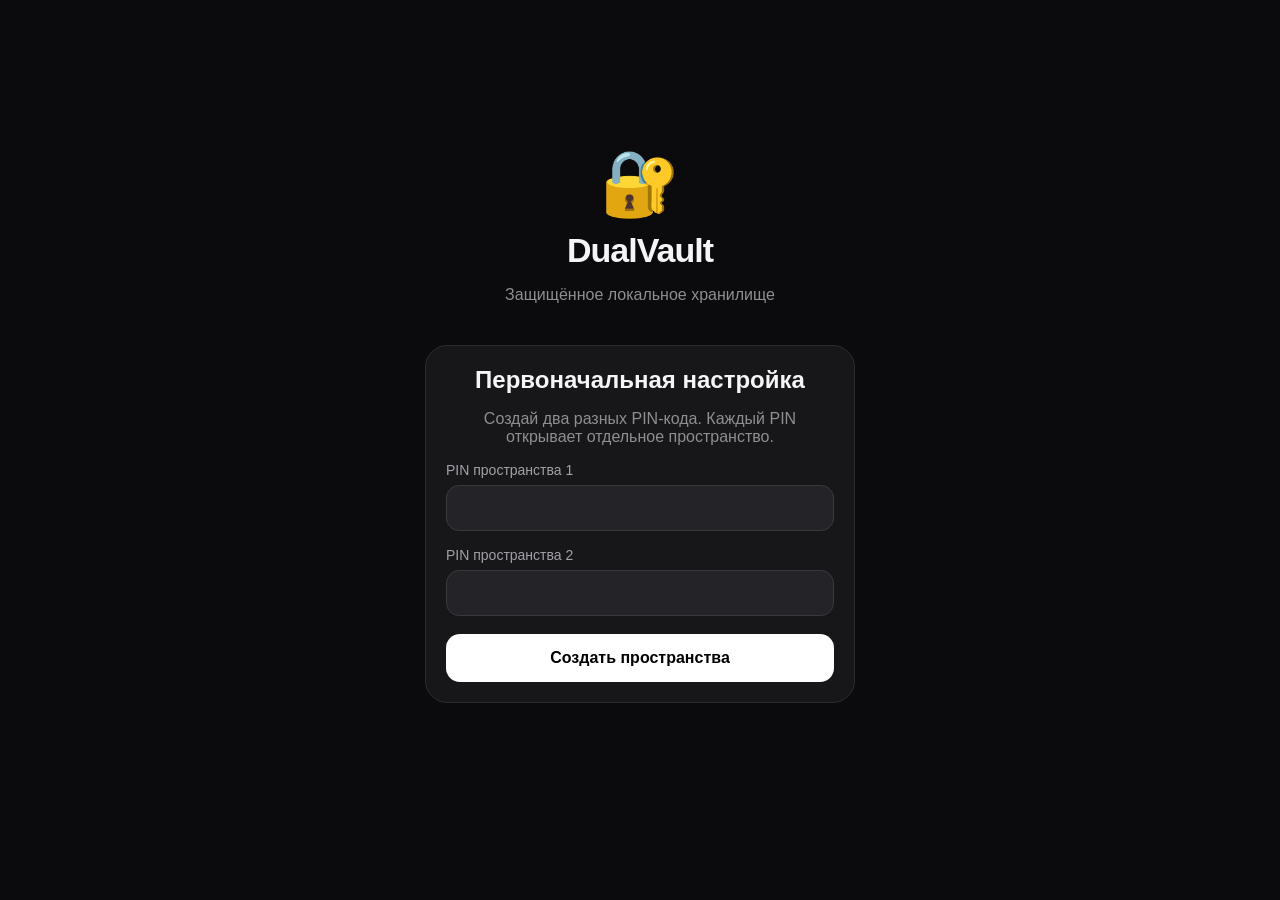
<file: index.html>
<!doctype html>
<html lang="ru">
<head>
<meta charset="UTF-8">
<meta name="viewport" content="width=device-width,initial-scale=1,maximum-scale=1,viewport-fit=cover">
<meta name="theme-color" content="#0b0b0d">
<meta name="apple-mobile-web-app-capable" content="yes">
<meta name="apple-mobile-web-app-status-bar-style" content="black-translucent">
<meta name="apple-mobile-web-app-title" content="DualVault">
<link rel="manifest" href="manifest.json">
<title>DualVault</title>
<link rel="stylesheet" href="styles.css">
<style>
.editPhotoButton{display:block;width:calc(100% - 32px);margin:10px 16px 0;padding:12px 14px;border:0;border-radius:12px;background:rgba(255,255,255,.09);color:#fff;font:inherit;font-weight:600}
.editorContent{width:min(100%,900px);max-height:94vh;overflow:auto;background:#0b0b0d;border-radius:18px;padding:14px;box-sizing:border-box}
.editorHeader{display:flex;justify-content:space-between;align-items:center;margin-bottom:10px}.editorHeader h3{margin:2px 0 0}
.editorCanvasWrap{width:100%;max-height:62vh;overflow:auto;display:flex;justify-content:center;align-items:center;background:#050506;border-radius:14px;touch-action:none}
#editorCanvas{display:block;max-width:100%;max-height:62vh;width:auto;height:auto;touch-action:none;user-select:none;-webkit-user-select:none}
.editorToolbar{display:flex;flex-wrap:wrap;gap:8px;align-items:end;margin-top:12px}.editorTool{display:flex;flex-direction:column;gap:5px;font-size:12px}.editorTool select,.editorTool input{min-height:38px}
.editorHint{margin:10px 2px 0;opacity:.65;font-size:12px}.editorMode.active{outline:2px solid #fff}
</style>
</head>
<body>
<div id="app">
<section id="lockScreen" class="screen">
<div class="logo">🔐</div><h1>DualVault</h1><p class="muted">Защищённое локальное хранилище</p>
<div id="setupBlock" class="card hidden">
<h2>Первоначальная настройка</h2><p class="muted">Создай два разных PIN-кода. Каждый PIN открывает отдельное пространство.</p>
<label>PIN пространства 1<input id="setupPinA" type="password" inputmode="numeric" maxlength="12" autocomplete="off"></label>
<label>PIN пространства 2<input id="setupPinB" type="password" inputmode="numeric" maxlength="12" autocomplete="off"></label>
<button id="createVaults" class="primary">Создать пространства</button>
</div>
<div id="unlockBlock" class="card hidden">
<div class="segmented"><button id="selectA" class="segment active">Пространство 1</button><button id="selectB" class="segment">Пространство 2</button></div>
<label>PIN<input id="unlockPin" type="password" inputmode="numeric" maxlength="12" autocomplete="off"></label>
<button id="unlockButton" class="primary">Разблокировать</button>
<button id="biometricButton" class="secondary hidden">Face ID / биометрия</button>
</div>
<p id="lockMessage" class="message"></p>
</section>

<section id="vaultScreen" class="screen hidden">
<header class="topbar"><div><small>DualVault</small><h2 id="vaultTitle">Пространство 1</h2></div><button id="lockButton" class="iconButton">🔒</button></header>
<main>
<div class="actions"><button id="cameraButton" class="action">📷<span>Камера</span></button><button id="fileButton" class="action">🖼️<span>Фото</span></button><input id="fileInput" type="file" accept="image/*,video/*" multiple hidden></div>
<div id="vaultEmpty" class="empty"><div>🔒</div><h3>Пока пусто</h3><p>Сделай фотографию или импортируй файл.</p></div>
<div id="itemsGrid" class="grid"></div>
</main></section>

<section id="cameraScreen" class="cameraScreen hidden">
<video id="cameraPreview" autoplay playsinline muted></video>
<div class="cameraOverlay"><div class="gpsStatus"><span id="gpsIndicator">●</span><span id="gpsText">Получение координат...</span></div><button id="takePhoto" class="shutter">●</button><button id="closeCamera" class="closeCamera">✕</button></div>
</section>

<div id="previewModal" class="modal hidden"><div class="modalContent"><button id="closePreview" class="modalClose">✕</button><button id="editPhotoButton" class="editPhotoButton hidden">✏️ Редактировать</button><img id="previewImage" class="previewImage" alt=""><video id="previewVideo" class="previewVideo" controls playsinline></video><div id="previewInfo" class="previewInfo"></div></div></div>

<div id="editorModal" class="modal hidden"><div class="editorContent">
<div class="editorHeader"><div><small>DualVault</small><h3>Редактор фото</h3></div><button id="editorClose" class="modalClose">✕</button></div>
<div class="editorCanvasWrap"><canvas id="editorCanvas"></canvas></div>
<div class="editorToolbar">
<label class="editorTool">Цвет<select id="editorColor"><option value="#ffffff">Белый</option><option value="#ff3b30">Красный</option><option value="#ffd60a">Жёлтый</option><option value="#34c759">Зелёный</option><option value="#0a84ff">Синий</option></select></label>
<label class="editorTool">Размер<input id="editorSize" type="range" min="3" max="80" value="12"></label>
<button id="editorEraser" class="secondary editorMode">Ластик</button><button id="editorUndo" class="secondary">↶ Отмена</button><button id="editorClear" class="secondary">↺ Сбросить</button><button id="editorSave" class="primary">Сохранить копию</button>
</div>
<p class="editorHint">Рисуй пальцем прямо по фото. «Отмена» убирает последний штрих. «Сбросить» возвращает оригинал.</p>
</div></div>

<div id="toast" class="toast hidden"></div>
</div>
<script src="app.js"></script>
</body>
</html>
</file>
<file: styles.css>
* {
    box-sizing: border-box;
    -webkit-tap-highlight-color: transparent;
}

html,
body {
    margin: 0;
    padding: 0;
    width: 100%;
    height: 100%;

    background: #0b0b0d;
    color: #f5f5f7;

    font-family:
        -apple-system,
        BlinkMacSystemFont,
        "SF Pro Display",
        "Helvetica Neue",
        Arial,
        sans-serif;

    overscroll-behavior: none;
}

body {
    min-height: 100dvh;
}

button,
input {
    font: inherit;
}

button {
    border: 0;
    cursor: pointer;
}

.hidden {
    display: none !important;
}


/* SCREENS */

.screen {
    min-height: 100dvh;
    padding:
        calc(env(safe-area-inset-top) + 24px)
        20px
        calc(env(safe-area-inset-bottom) + 24px);

    overflow-y: auto;
}


/* LOCK */

#lockScreen {
    display: flex;
    flex-direction: column;
    align-items: center;
    justify-content: center;

    text-align: center;
}

.logo {
    font-size: 64px;
    margin-bottom: 10px;
}

h1 {
    margin: 0;
    font-size: 34px;
    letter-spacing: -1px;
}

h2 {
    margin: 0 0 8px;
}

h3 {
    margin: 8px 0;
}

.muted {
    color: #8e8e93;
}

.card {
    width: 100%;
    max-width: 430px;

    margin-top: 25px;
    padding: 20px;

    background: #17171a;
    border: 1px solid #2b2b30;
    border-radius: 22px;

    text-align: left;
}

.card h2,
.card p {
    text-align: center;
}

label {
    display: block;

    margin-top: 16px;

    color: #a1a1a8;
    font-size: 14px;
}

input {
    width: 100%;

    margin-top: 7px;
    padding: 14px;

    color: white;
    background: #242428;

    border: 1px solid #38383e;
    border-radius: 13px;

    outline: none;
}

input:focus {
    border-color: #77777f;
}

.primary,
.secondary {
    width: 100%;

    margin-top: 18px;
    padding: 15px;

    border-radius: 14px;

    font-weight: 600;
}

.primary {
    background: white;
    color: black;
}

.secondary {
    background: #29292d;
    color: white;
}

.segmented {
    display: flex;

    padding: 4px;

    background: #242428;
    border-radius: 13px;
}

.segment {
    flex: 1;

    padding: 10px;

    color: #999;
    background: transparent;

    border-radius: 10px;
}

.segment.active {
    color: white;
    background: #3a3a40;
}

.message {
    min-height: 20px;
    margin-top: 15px;

    color: #ff6969;
}


/* VAULT */

.topbar {
    display: flex;

    justify-content: space-between;
    align-items: center;

    margin-bottom: 25px;
}

.topbar small {
    color: #77777f;
}

.topbar h2 {
    margin-top: 2px;
}

.iconButton {
    width: 44px;
    height: 44px;

    background: #202024;
    color: white;

    border-radius: 50%;
}


/* ACTIONS */

.actions {
    display: grid;
    grid-template-columns: 1fr 1fr;

    gap: 12px;

    margin-bottom: 25px;
}

.action {
    min-height: 90px;

    display: flex;
    flex-direction: column;
    justify-content: center;
    align-items: center;

    gap: 8px;

    background: #18181b;
    color: white;

    border: 1px solid #2b2b30;
    border-radius: 18px;

    font-size: 28px;
}

.action span {
    font-size: 14px;
    color: #aaa;
}


/* EMPTY */

.empty {
    text-align: center;

    padding: 70px 20px;

    color: #77777f;
}

.empty div {
    font-size: 48px;
}


/* GRID */

.grid {
    display: grid;

    grid-template-columns:
        repeat(2, minmax(0, 1fr));

    gap: 10px;
}

.item {
    position: relative;

    aspect-ratio: 1 / 1;

    overflow: hidden;

    background: #18181b;
    border-radius: 15px;
}

.item img,
.item video {
    width: 100%;
    height: 100%;

    object-fit: cover;
}

.itemOverlay {
    position: absolute;

    left: 0;
    right: 0;
    bottom: 0;

    padding: 9px;

    background:
        linear-gradient(
            transparent,
            rgba(0,0,0,.8)
        );

    color: white;

    font-size: 11px;
}

.deleteItem {
    position: absolute;

    top: 7px;
    right: 7px;

    width: 34px;
    height: 34px;

    background: rgba(0,0,0,.65);
    color: white;

    border-radius: 50%;
}


/* CAMERA */

.cameraScreen {
    position: fixed;

    inset: 0;

    z-index: 100;

    background: black;
}

#cameraPreview {
    width: 100%;
    height: 100%;

    object-fit: cover;
}

.cameraOverlay {
    position: absolute;

    inset: 0;

    display: flex;
    flex-direction: column;
    justify-content: space-between;
    align-items: center;

    padding:
        calc(env(safe-area-inset-top) + 25px)
        20px
        calc(env(safe-area-inset-bottom) + 30px);
}

.gpsStatus {
    align-self: flex-start;

    padding: 9px 13px;

    color: white;

    background: rgba(0,0,0,.6);

    border-radius: 14px;

    backdrop-filter: blur(10px);

    font-size: 13px;
}

#gpsIndicator {
    color: #777;
}

#gpsIndicator.good {
    color: #55df85;
}

.shutter {
    width: 78px;
    height: 78px;

    background: white;

    color: black;

    border: 5px solid rgba(255,255,255,.4);
    background-clip: padding-box;

    border-radius: 50%;

    font-size: 50px;
    line-height: 50px;
}

.closeCamera {
    position: absolute;

    top: calc(env(safe-area-inset-top) + 20px);
    right: 20px;

    width: 42px;
    height: 42px;

    background: rgba(0,0,0,.6);
    color: white;

    border-radius: 50%;
}


/* MODAL */

.modal {
    position: fixed;

    inset: 0;

    z-index: 200;

    display: flex;
    justify-content: center;
    align-items: center;

    padding: 15px;

    background: rgba(0,0,0,.85);
}

.modalContent {
    position: relative;

    width: 100%;
    max-width: 600px;
    max-height: 90dvh;

    overflow: auto;

    background: #151518;

    border-radius: 20px;

    padding: 15px;
}

.modalClose {
    position: absolute;

    top: 10px;
    right: 10px;

    z-index: 2;

    width: 40px;
    height: 40px;

    background: rgba(0,0,0,.7);
    color: white;

    border-radius: 50%;
}

.previewImage,
.previewVideo {
    width: 100%;

    max-height: 70dvh;

    object-fit: contain;

    border-radius: 12px;
}

.previewInfo {
    padding: 14px 4px;

    color: #aaa;

    font-size: 13px;

    white-space: pre-line;
}


/* TOAST */

.toast {
    position: fixed;

    left: 50%;
    bottom: calc(env(safe-area-inset-bottom) + 25px);

    transform: translateX(-50%);

    z-index: 500;

    padding: 12px 17px;

    background: rgba(35,35,39,.95);
    color: white;

    border-radius: 14px;

    font-size: 14px;

    box-shadow: 0 8px 30px rgba(0,0,0,.4);
}
</file>
